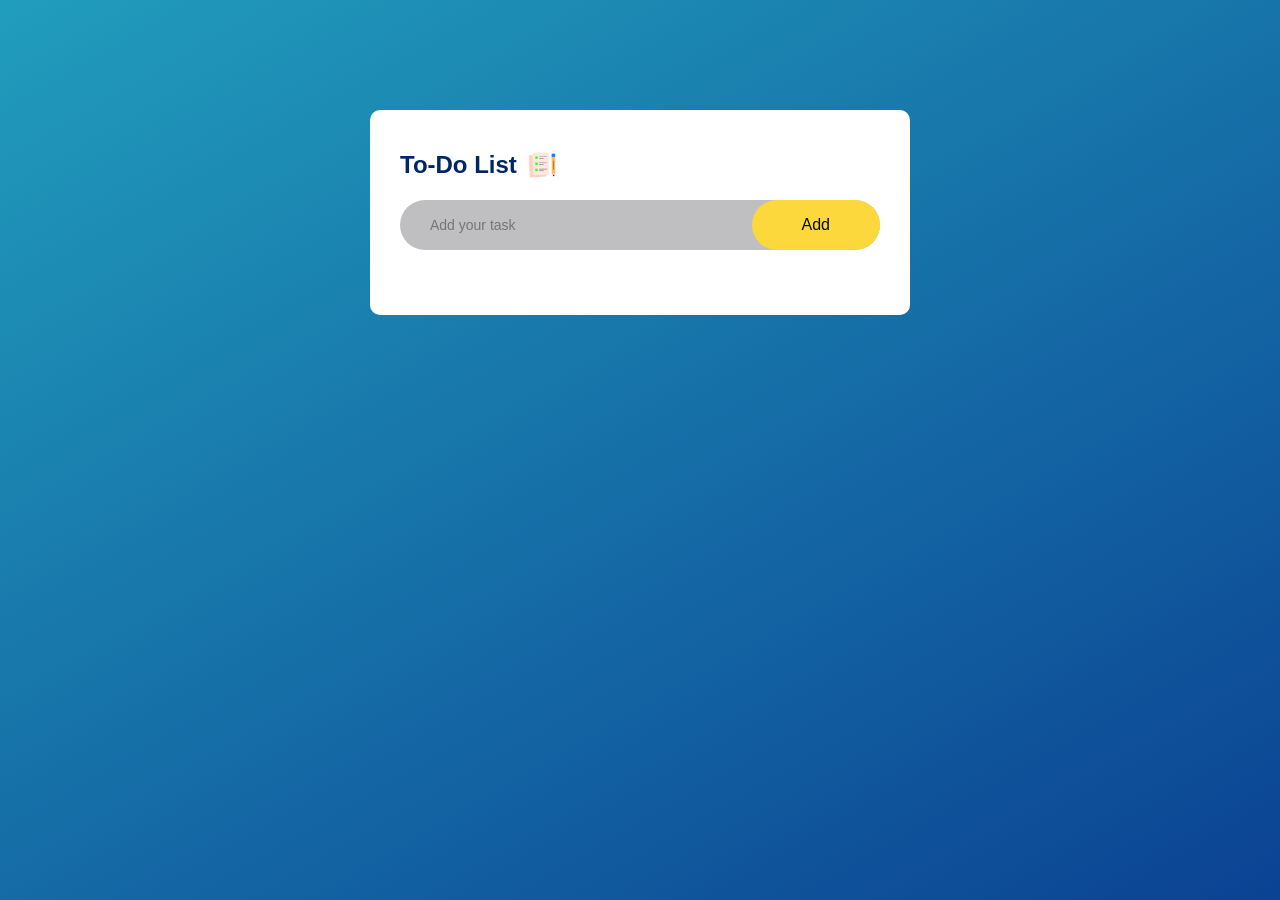
<file: Task Manager/index.html>
<!DOCTYPE html>
<html>
    <head>
        <meta name = "viewport" content="width=device-width, initial-scale=1">
        <title> To-Do List App</title>
        <link rel ="stylesheet" href="todostyle.css">
    </head>
    <body>
        <div class = "container">
            <div class = "todo-app">
                <h2>To-Do List  <img src="To-Do-Img/images/icon.png"></h2>
                <div class="row">
                    <input type="text" id="input-box" placeholder="Add your task">
                    <button onclick="addTask()">Add</button>
                </div>
                <ul id="list-container">
                   <!-- <li class="checked">Task1</li>
                    <li>Task2</li>
                    <li>Task3</li> -->
                </ul>
            </div>

        </div>
        <script src = "script.js"></script>
    </body>
</html>
</file>
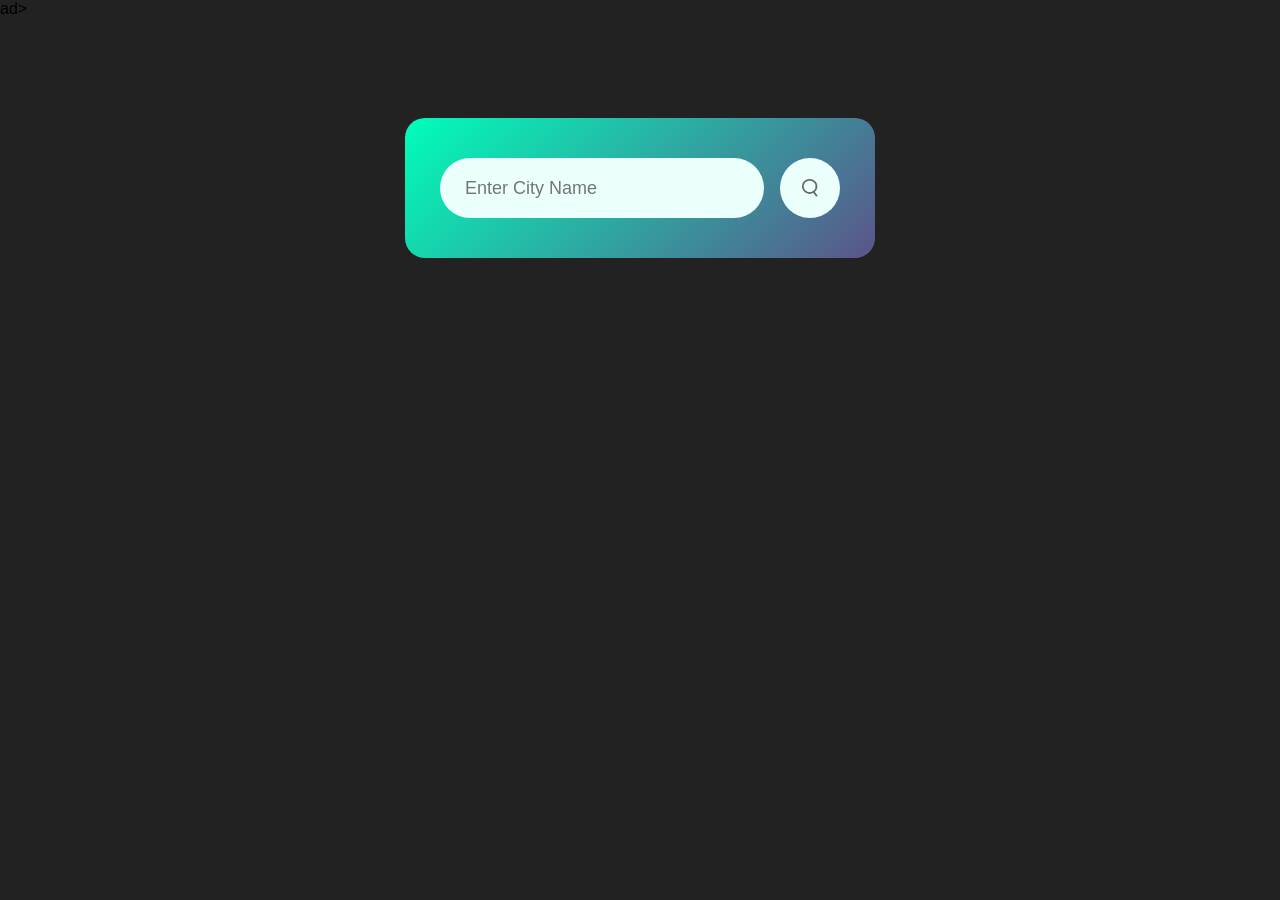
<file: Mini_project_Weaather app.html>
ad>
        <meta name="viewport" content = "width=device-width, initial-scale=1.0">
        <title> Weather App </title>
        <link rel = "stylesheet" href = "style.css">
    </head>
    <body>
        <div class = "card">
           <div class = "search">
            <input type = "text" placeholder = "Enter City Name"
            spellcheck = "false">
            <button><img src = "images/images/search.png" ></button>

        </div>
        <div class= "error">
                <p> Invalid City Name</p>
        </div>
        <div class="weather">
            <img src = "images/images/rain.png" class = "weather-icon">
            <h1 class = "temp">22°C</h1>
            <h2 class="city">New York</h2>
        </div>
        <div class="detail">
            <div class="col"> 
                <img src="images/images/humidity.png">
                <div>
                    <p class="humidity">50%  </p>
                    <p>Humidity</p>   
                    </div>
             </div>
              <div class="col"> 
                <img src="images/images/wind.png">
                <div>
                    <p class="wind"> 15km/hr </p>
                    <p>Wind speed</p>   
                    </div>
                </div>
                
             </div>
             </div>
        

    <script>
        const apikey = process.env.apikey;
        const apiUrl ="https://api.openweathermap.org/data/2.5/weather?&units=metric&q=";

        const searchBox= document.querySelector(".search input");
        const searchBtn= document.querySelector(".search button");
        const weatherIcon = document.querySelector(".weather-icon"); 

        async function checkWeather(city){
            const response = await fetch(apiUrl + city + `&appid=${apikey}`);
            if( response.status == 404){
                document.querySelector(".error").style.display = "block";
                document.querySelector(".weather").style.display = "none";
            }else{
                        var data = await response.json();
            

             document.querySelector(".city").innerHTML = data.name;
             document.querySelector(".temp").innerHTML = Math.round(data.main.temp) + "°C";
             document.querySelector(".humidity").innerHTML = data.main.humidity + "%";
             document.querySelector(".wind").innerHTML = data.wind.speed+ " km/h";

             if(data.weather[0].main == "Clouds"){
                weatherIcon.src = "images/images/clouds.png";
             }else if(data.weather[0].main == "Clear"){
                weatherIcon.src = "images/images/clear.png";
             }else if(data.weather[0].main == "Rain"){
                weatherIcon.src = "images/images/rain.png";
             }else if(data.weather[0].main == "Drizzle"){
                weatherIcon.src = "images/images/drizzle.png";
             }else if(data.weather[0].main == "Mist"){
                weatherIcon.src = "images/images/mist.png";
             }else if(data.weather[0].main == "Snow"){
                weatherIcon.src = "images/images/snow.png";
             }

             document.querySelector(".weather").style.display = "block";
             document.querySelector(".detail").style.display= "flex";
             document.querySelector(".error").style.display = "none";
 
            }

        }
        searchBtn.addEventListener("click",()=>{
                  checkWeather(searchBox.value);
        })
      
        </script>

    </body>
</html>
</file>
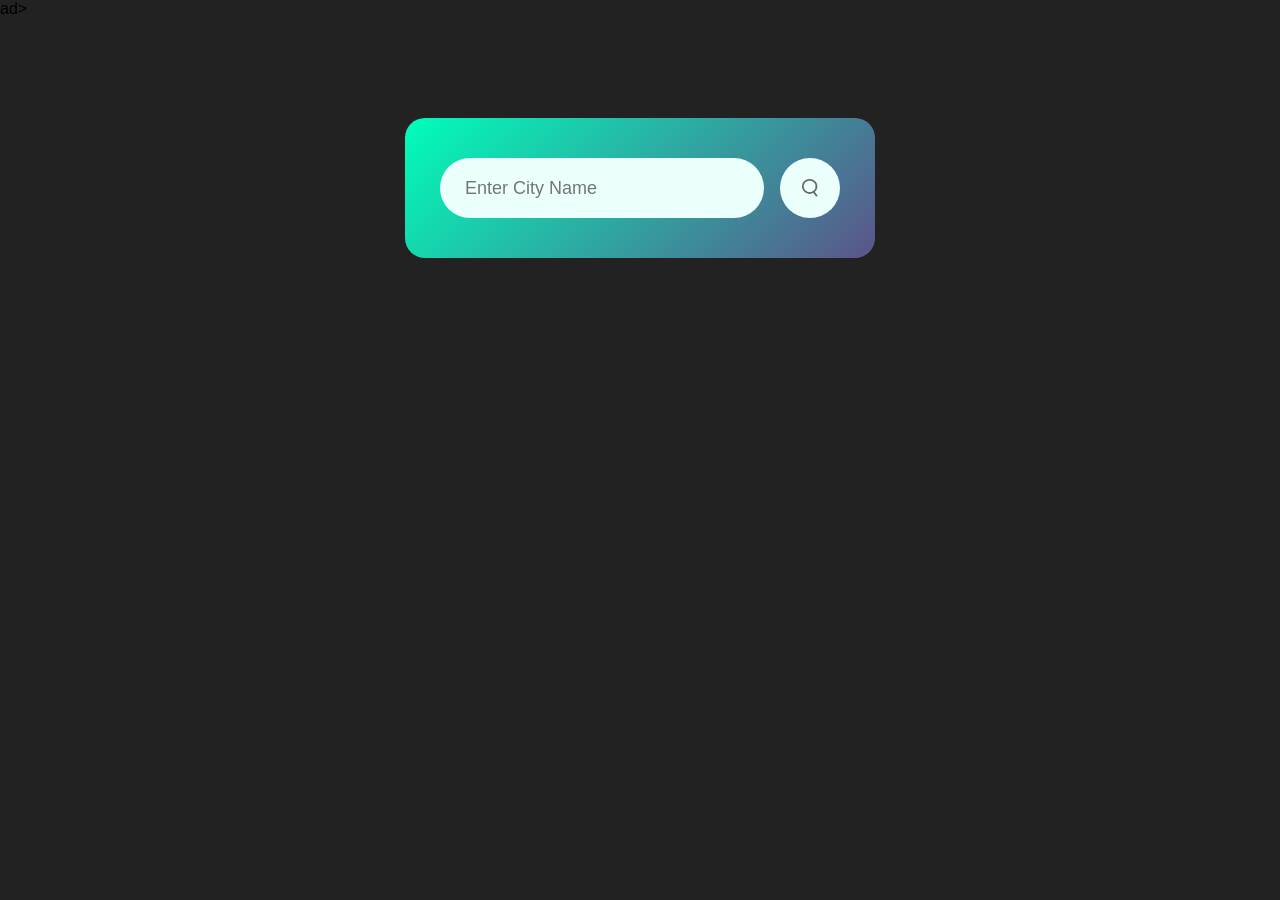
<file: WeatherApp/Mini_project_Weaather app.html>
ad>
        <meta name="viewport" content = "width=device-width, initial-scale=1.0">
        <title> Weather App </title>
        <link rel = "stylesheet" href = "style.css">
    </head>
    <body>
        <div class = "card">
           <div class = "search">
            <input type = "text" placeholder = "Enter City Name"
            spellcheck = "false">
            <button><img src = "images/images/search.png" ></button>

        </div>
        <div class= "error">
                <p> Invalid City Name</p>
        </div>
        <div class="weather">
            <img src = "images/images/rain.png" class = "weather-icon">
            <h1 class = "temp">22°C</h1>
            <h2 class="city">New York</h2>
        </div>
        <div class="detail">
            <div class="col"> 
                <img src="images/images/humidity.png">
                <div>
                    <p class="humidity">50%  </p>
                    <p>Humidity</p>   
                    </div>
             </div>
              <div class="col"> 
                <img src="images/images/wind.png">
                <div>
                    <p class="wind"> 15km/hr </p>
                    <p>Wind speed</p>   
                    </div>
                </div>
                
             </div>
             </div>
        

    <script>
        const apikey = "089cd273ae6e5f459b1c6c1efdbffc75";
        const apiUrl ="https://api.openweathermap.org/data/2.5/weather?&units=metric&q=";

        const searchBox= document.querySelector(".search input");
        const searchBtn= document.querySelector(".search button");
        const weatherIcon = document.querySelector(".weather-icon"); 

        async function checkWeather(city){
            const response = await fetch(apiUrl + city + `&appid=${apikey}`);
            if( response.status == 404){
                document.querySelector(".error").style.display = "block";
                document.querySelector(".weather").style.display = "none";
            }else{
                        var data = await response.json();
            

             document.querySelector(".city").innerHTML = data.name;
             document.querySelector(".temp").innerHTML = Math.round(data.main.temp) + "°C";
             document.querySelector(".humidity").innerHTML = data.main.humidity + "%";
             document.querySelector(".wind").innerHTML = data.wind.speed+ " km/h";

             if(data.weather[0].main == "Clouds"){
                weatherIcon.src = "images/images/clouds.png";s
             }else if(data.weather[0].main == "Clear"){
                weatherIcon.src = "images/images/clear.png";
             }else if(data.weather[0].main == "Rain"){
                weatherIcon.src = "images/images/rain.png";
             }else if(data.weather[0].main == "Drizzle"){
                weatherIcon.src = "images/images/drizzle.png";
             }else if(data.weather[0].main == "Mist"){
                weatherIcon.src = "images/images/mist.png";
             }else if(data.weather[0].main == "Snow"){
                weatherIcon.src = "images/images/snow.png";
             }

             document.querySelector(".weather").style.display = "block";
             document.querySelector(".detail").style.display= "flex";
             document.querySelector(".error").style.display = "none";
 
            }

        }
        searchBtn.addEventListener("click",()=>{
                  checkWeather(searchBox.value);
        })
      
        </script>

    </body>
</html>
</file>
<file: Task Manager/todostyle.css>
*{
    margin: 0;
    padding: 0;
    font-family: 'Poppins', sans-serif;
    box-sizing: border-box;
}
.container{
    width:100%;
    min-height:100vh;
    background: linear-gradient(150deg, #219dbc, #0b4293 );
    padding: 10px;
}
.todo-app{
    width:100%;
    max-width: 540px;
    background: #fff;
    margin: 100px auto 20px;
    padding: 40px 30px;
    border-radius: 10px;

}
.todo-app h2{
    color: #002765;
    display: flex;
    align-items: center;
    margin-bottom: 20px;
}
.todo-app h2 img{
    width: 30px;
    margin-left: 10px;
}
.row{
    display: flex;
    align-items: center;
    justify-content: space-between;
    background: #bfbfc1;
    border-radius: 30px;
    padding-left: 20px;
    margin-bottom: 25px;
}
input{
    flex:1;
    border: none;
    outline: none;
    background: transparent;
    padding: 10px;
    font-weight: normal;
    font-size: 14px;
}
button{
    border: none;
    outline: none;
    padding: 16px 50px;
    background: #fcd83c;
    color: #0d0909;
    font-size: 16px;
    cursor: pointer;
    border-radius: 40px;

}
ul li{
    list-style: none;
    font-size: 17px;
    padding: 12px 8px 12px 50px;
    user-select: none;
    cursor: pointer;
    position: relative;
}
ul li::before{
    content:'';
    position: absolute;
    height: 28px;
    width: 28px;
    border-radius: 50%;
    background-image: url(To-Do-Img/images/unchecked.png);
    background-size:cover;
    background-position: center;
    top: 8px;
    left: 8px;

}
ul li.checked{
    color: #555;
    text-decoration: line-through;
}
ul li.checked::before{
    background-image: url(To-Do-Img/images/checked.png);
}
ul li span{
    position: absolute;
    right: 0;
    top: 5px;
    width: 40px;
    height: 40px;
    font-size: 22px;
    color: #555;
    line-height: 40px;
    text-align:center;
    border-radius: 50%;
}
ul li span:hover{
    background: #edeef0;
}
</file>
<file: style.css>
*{
    margin: 0;
    padding: 0;
    font-family: "Poppins", sans-serif;
    box-sizing: border-box;
}
body{
    background: #222;
}
.card{
    width: 90%;
    max-width: 470px;
    background: linear-gradient(135deg, #00feba,#5b548a);
    color: #fff;
    margin: 100px auto 0;
    border-radius: 20px;
    padding: 40px 35px;
    text-align: center;
}
.search{
    width:100%;
    display:flex;
    align-items:center;
    justify-content: space-between;
}
.search input{
    border:0;
    outline:0;
    background:#ebfffc;
    color:#555;
    padding: 10px 25px;
    height: 60px;
    border-radius: 30px;
    flex: 1;
    margin-right: 16px;
    font-size: 18px;

}
.search button{
    border: 0;
    outline: 0;
    background: #ebfffc;
    border-radius: 50%;
    width: 60px;
    height: 60px;
    cursor: pointer;
}
.search button img{
    width: 16px;
    
}
.weather-icon{
    width:170px;
    margin-top: 30px;
}
.weather h1{
    font-size:80px;
    font-weight:500;
}
.weather h2{
    font-size:45px;
    font-weight:400;
    margin-top: -10px;
}
.detail{
    display:none;
    align-items:center;
    justify-content: space-between;
    margin-top: 50px;
    padding: 0 20px;
}
.col{
    display:flex;
    align-items:center;
    text-align:left;
}
.col img{
    width: 40px;
    margin-right:10px;

}
.humidity,.wind{
    font-size: 28px;
    margin-top: -6px;
}
.weather{
    display:none;
}
.error{
    text-align:left;
    margin-left:10px;
    font-size:14px;
    margin-top:10px;
    display:none;
}
</file>
<file: WeatherApp/style.css>
*{
    margin: 0;
    padding: 0;
    font-family: "Poppins", sans-serif;
    box-sizing: border-box;
}
body{
    background: #222;
}
.card{
    width: 90%;
    max-width: 470px;
    background: linear-gradient(135deg, #00feba,#5b548a);
    color: #fff;
    margin: 100px auto 0;
    border-radius: 20px;
    padding: 40px 35px;
    text-align: center;
}
.search{
    width:100%;
    display:flex;
    align-items:center;
    justify-content: space-between;
}
.search input{
    border:0;
    outline:0;
    background:#ebfffc;
    color:#555;
    padding: 10px 25px;
    height: 60px;
    border-radius: 30px;
    flex: 1;
    margin-right: 16px;
    font-size: 18px;

}
.search button{
    border: 0;
    outline: 0;
    background: #ebfffc;
    border-radius: 50%;
    width: 60px;
    height: 60px;
    cursor: pointer;
}
.search button img{
    width: 16px;
    
}
.weather-icon{
    width:170px;
    margin-top: 30px;
}
.weather h1{
    font-size:80px;
    font-weight:500;
}
.weather h2{
    font-size:45px;
    font-weight:400;
    margin-top: -10px;
}
.detail{
    display:none;
    align-items:center;
    justify-content: space-between;
    margin-top: 50px;
    padding: 0 20px;
}
.col{
    display:flex;
    align-items:center;
    text-align:left;
}
.col img{
    width: 40px;
    margin-right:10px;

}
.humidity,.wind{
    font-size: 28px;
    margin-top: -6px;
}
.weather{
    display:none;
}
.error{
    text-align:left;
    margin-left:10px;
    font-size:14px;
    margin-top:10px;
    display:none;
}
</file>
